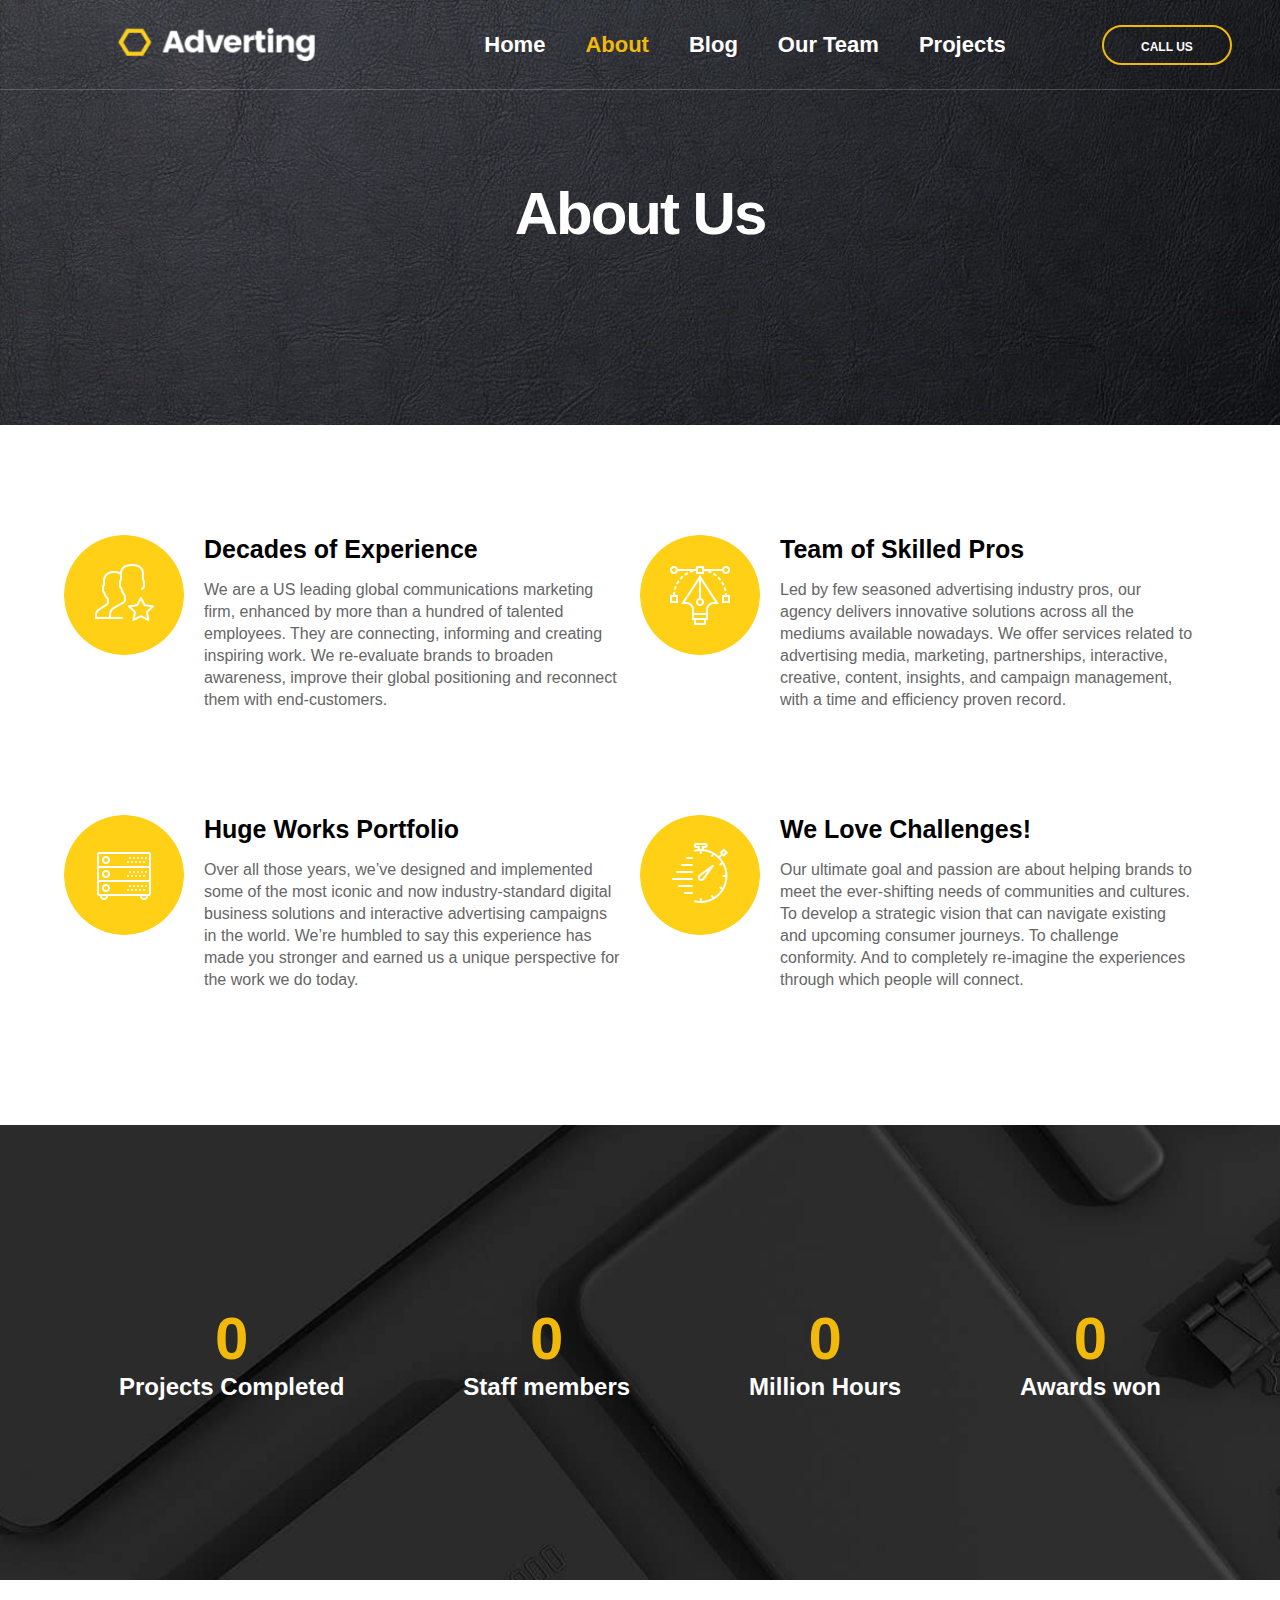
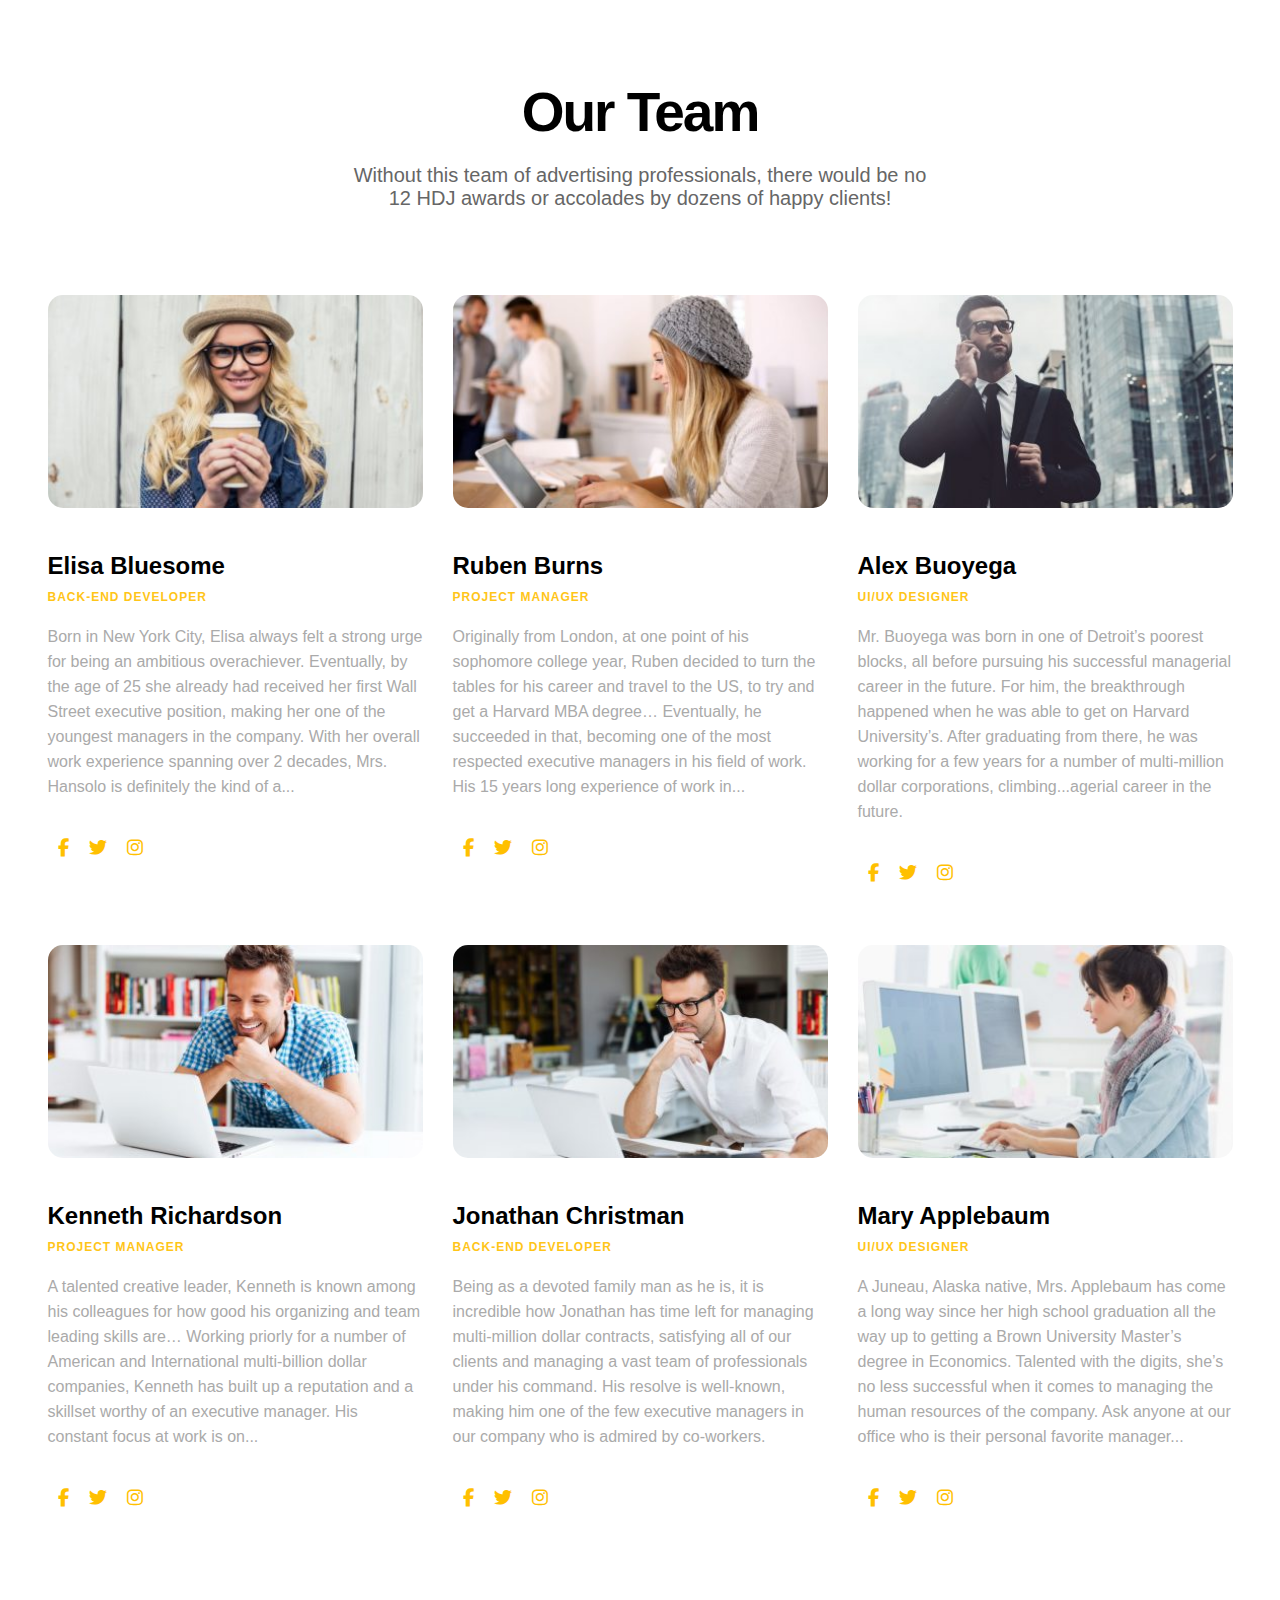
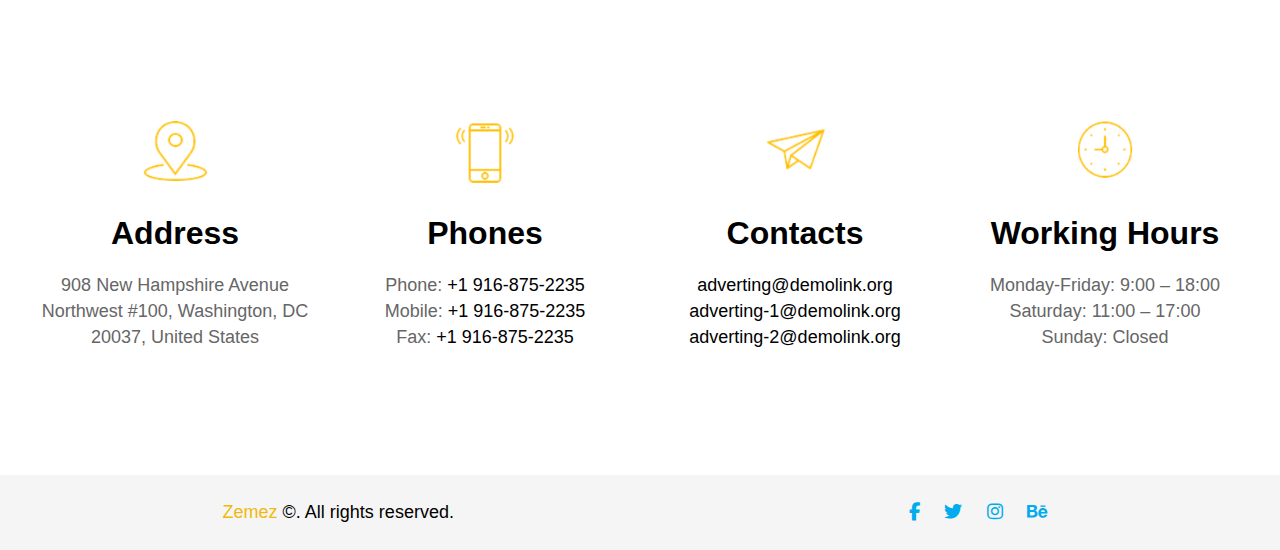
<file: about.html>
<!DOCTYPE html>
<html lang="en">
  <head>
    <meta charset="UTF-8" />
    <meta http-equiv="X-UA-Compatible" content="IE=edge" />
    <meta name="viewport" content="width=device-width, initial-scale=1.0" />
    <title>About us</title>
    <link rel="stylesheet" href="./assets/css/about.css" />
    <link rel="preconnect" href="https://fonts.googleapis.com" />
    <link rel="preconnect" href="https://fonts.gstatic.com" crossorigin />
    <link
      href="https://fonts.googleapis.com/css2?family=Kalam:wght@300;400&display=swap"
      rel="stylesheet"
    />
    <link
      rel="stylesheet"
      href="https://cdnjs.cloudflare.com/ajax/libs/font-awesome/6.3.0/css/all.min.css"
    />
  </head>
  <body>
    <div class="main">
      <div class="navbar">
        <div class="header">
          <div class="logo">
            <img
              src="./assets/image/Screenshot_2023-03-12_154320-removebg-preview.png"
              alt="logo"
            />
          </div>
          <ul>
            <li><a href="./index.html">Home</a></li>
            <li><a href="./about.html">About</a></li>
            <li><a href="./blog.html">Blog</a></li>
            <li><a href="./ourteam.html">Our Team</a></li>
            <li>
              <a href="#">Projects</a>
            </li>
          </ul>
          <div class="call-us"><a href="#">Call us</a></div>
        </div>
        <h2>About Us</h2>
      </div>
      <div class="navbar_mobile">
        <ul>
          <li><a href="./index.html">Home</a></li>
          <li><a href="./about.html">About</a></li>
          <li><a href="./blog.html">Blog</a></li>
          <li><a href="./ourteam.html">Our Team</a></li>
          <li>
            <a href="#">Projects</a>
          </li>
        </ul>
      </div>
      <div class="section">
        <div class="work">
          <div class="list_work">
            <div class="item_work">
              <img
                src="./assets/image/about_us/detail_work1.jpg"
                alt="detail_work1"
              />
              <div class="detail_work">
                <h3>Decades of Experience</h3>
                <p>
                  We are a US leading global communications marketing firm,
                  enhanced by more than a hundred of talented employees. They
                  are connecting, informing and creating inspiring work. We
                  re-evaluate brands to broaden awareness, improve their global
                  positioning and reconnect them with end-customers.
                </p>
              </div>
            </div>
            <div class="item_work">
              <img
                src="./assets/image/about_us/detail_work2.jpg"
                alt="detail_work2"
              />
              <div class="detail_work">
                <h3>Team of Skilled Pros</h3>
                <p>
                  Led by few seasoned advertising industry pros, our agency
                  delivers innovative solutions across all the mediums available
                  nowadays. We offer services related to advertising media,
                  marketing, partnerships, interactive, creative, content,
                  insights, and campaign management, with a time and efficiency
                  proven record.
                </p>
              </div>
            </div>
          </div>
          <div class="list_work">
            <div class="item_work">
              <img
                src="./assets/image/about_us/detail_work3.jpg"
                alt="detail_work3"
              />
              <div class="detail_work">
                <h3>Huge Works Portfolio</h3>
                <p>
                  Over all those years, we’ve designed and implemented some of
                  the most iconic and now industry-standard digital business
                  solutions and interactive advertising campaigns in the world.
                  We’re humbled to say this experience has made you stronger and
                  earned us a unique perspective for the work we do today.
                </p>
              </div>
            </div>
            <div class="item_work">
              <img
                src="./assets/image/about_us/detail_work4.jpg"
                alt="detail_work4"
              />
              <div class="detail_work">
                <h3>We Love Challenges!</h3>
                <p>
                  Our ultimate goal and passion are about helping brands to meet
                  the ever-shifting needs of communities and cultures. To
                  develop a strategic vision that can navigate existing and
                  upcoming consumer journeys. To challenge conformity. And to
                  completely re-imagine the experiences through which people
                  will connect.
                </p>
              </div>
            </div>
          </div>
        </div>
      </div>
      <div class="counters">
        <div class="counter">
          <h3><span data-count="250">0</span></h3>
          <p>Projects Completed</p>
        </div>
        <div class="counter">
          <h3><span data-count="302">0</span></h3>
          <p>Staff members</p>
        </div>
        <div class="counter">
          <h3><span data-count="15">0</span></h3>
          <p>Million Hours</p>
        </div>
        <div class="counter">
          <h3><span data-count="99">0</span></h3>
          <p>Awards won</p>
        </div>
      </div>
      <div class="meet">
        <h3>Our Team</h3>
        <p>
          Without this team of advertising professionals, there would be no 12
          HDJ awards or accolades by dozens of happy clients!
        </p>
        <div class="members">
          <div class="list_member">
            <div class="item_member">
              <img src="./assets/image/meeting_member1.jpg" alt="member1" />
              <h5>Elisa Bluesome</h5>
              <p>BACK-END DEVELOPER</p>
              <p>
                Born in New York City, Elisa always felt a strong urge for being
                an ambitious overachiever. Eventually, by the age of 25 she
                already had received her first Wall Street executive position,
                making her one of the youngest managers in the company. With her
                overall work experience spanning over 2 decades, Mrs. Hansolo is
                definitely the kind of a...
              </p>
              <div class="icon_contact">
                <a href="#"><i class="fa-brands fa-facebook-f"></i></a>
                <a href="#"><i class="fa-brands fa-twitter"></i></a>
                <a href="#"> <i class="fa-brands fa-instagram"></i></a>
              </div>
            </div>
            <div class="item_member">
              <img src="./assets/image/meeting_member2.jpg" alt="member2" />
              <h5>Ruben Burns</h5>
              <p>PROJECT MANAGER</p>
              <p>
                Originally from London, at one point of his sophomore college
                year, Ruben decided to turn the tables for his career and travel
                to the US, to try and get a Harvard MBA degree… Eventually, he
                succeeded in that, becoming one of the most respected executive
                managers in his field of work. His 15 years long experience of
                work in...
              </p>
              <div class="icon_contact">
                <a href="#"><i class="fa-brands fa-facebook-f"></i></a>
                <a href="#"><i class="fa-brands fa-twitter"></i></a>
                <a href="#"> <i class="fa-brands fa-instagram"></i></a>
              </div>
            </div>
            <div class="item_member">
              <img src="./assets/image/meeting_member3.jpg" alt="member3" />
              <h5>Alex Buoyega</h5>
              <p>UI/UX DESIGNER</p>
              <p>
                Mr. Buoyega was born in one of Detroit’s poorest blocks, all
                before pursuing his successful managerial career in the future.
                For him, the breakthrough happened when he was able to get on
                Harvard University’s. After graduating from there, he was
                working for a few years for a number of multi-million dollar
                corporations, climbing...agerial career in the future.
              </p>
              <div class="icon_contact">
                <a href="#"><i class="fa-brands fa-facebook-f"></i></a>
                <a href="#"><i class="fa-brands fa-twitter"></i></a>
                <a href="#"> <i class="fa-brands fa-instagram"></i></a>
              </div>
            </div>
          </div>
          <div class="list_member">
            <div class="item_member">
              <img src="./assets/image/meeting_member4.jpg" alt="member4" />
              <h5>Kenneth Richardson</h5>
              <p>PROJECT MANAGER</p>
              <p>
                A talented creative leader, Kenneth is known among his
                colleagues for how good his organizing and team leading skills
                are… Working priorly for a number of American and International
                multi-billion dollar companies, Kenneth has built up a
                reputation and a skillset worthy of an executive manager. His
                constant focus at work is on...
              </p>
              <div class="icon_contact">
                <a href="#"><i class="fa-brands fa-facebook-f"></i></a>
                <a href="#"><i class="fa-brands fa-twitter"></i></a>
                <a href="#"> <i class="fa-brands fa-instagram"></i></a>
              </div>
            </div>
            <div class="item_member">
              <img src="./assets/image/meeting_member5.jpg" alt="member5" />
              <h5>Jonathan Christman</h5>
              <p>BACK-END DEVELOPER</p>
              <p>
                Being as a devoted family man as he is, it is incredible how
                Jonathan has time left for managing multi-million dollar
                contracts, satisfying all of our clients and managing a vast
                team of professionals under his command. His resolve is
                well-known, making him one of the few executive managers in our
                company who is admired by co-workers.
              </p>
              <div class="icon_contact">
                <a href="#"><i class="fa-brands fa-facebook-f"></i></a>
                <a href="#"><i class="fa-brands fa-twitter"></i></a>
                <a href="#"> <i class="fa-brands fa-instagram"></i></a>
              </div>
            </div>
            <div class="item_member">
              <img src="./assets/image/meeting_member6.jpg" alt="member6" />
              <h5>Mary Applebaum</h5>
              <p>UI/UX DESIGNER</p>
              <p>
                A Juneau, Alaska native, Mrs. Applebaum has come a long way
                since her high school graduation all the way up to getting a
                Brown University Master’s degree in Economics. Talented with the
                digits, she’s no less successful when it comes to managing the
                human resources of the company. Ask anyone at our office who is
                their personal favorite manager...
              </p>
              <div class="icon_contact">
                <a href="#"><i class="fa-brands fa-facebook-f"></i></a>
                <a href="#"><i class="fa-brands fa-twitter"></i></a>
                <a href="#"> <i class="fa-brands fa-instagram"></i></a>
              </div>
            </div>
          </div>
        </div>
      </div>
      <!-- <div class="testimonials">
        <h3>Testimonials</h3>
        <p>
          Having helped to increase the sales for dozens of companies so far,
          many of our clients wrote nice reviews!
        </p>
        <div class="swiper mySwiper">
          <div class="swiper-wrapper author">
            <div class="swiper-slide item_author">
              <div class="image_author">
                <img
                  src="./assets/image/testimonials_author1.jpg"
                  alt="author1"
                />
              </div>
              <div class="content_author">
                <p>
                  <span
                    ><i
                      class="fa-sharp fa-solid fa-quote-left"
                      style="color: #92ff00"
                    ></i
                  ></span>
                  <span
                    >While we were used to working with a lot of ad agencies for
                    different parts of our campaigns, last year, after a
                    refreshingly successful ad campaign by these guys, we’ve
                    decided to handle all of our activities to them!</span
                  >
                </p>
                <p>- Geraldina Durrell</p>
              </div>
            </div>
            <div class="swiper-slide item_author">
              <div class="image_author">
                <img
                  src="./assets/image/testimonials_author2.jpg"
                  alt="author2"
                />
              </div>
              <div class="content_author">
                <p>
                  <span
                    ><i
                      class="fa-sharp fa-solid fa-quote-left"
                      style="color: #92ff00"
                    ></i
                  ></span>
                  <span
                    >While we were used to working with a lot of ad agencies for
                    different parts of our campaigns, last year, after a
                    refreshingly successful ad campaign by these guys, we’ve
                    decided to handle all of our activities to them!</span
                  >
                </p>
                <p>- Jourdan Saint-Yves</p>
              </div>
            </div>
            <div class="swiper-slide item_author">
              <div class="image_author">
                <img
                  src="./assets/image/testimonials_author3.jpg"
                  alt="author3"
                />
              </div>
              <div class="content_author">
                <p>
                  <span
                    ><i
                      class="fa-sharp fa-solid fa-quote-left"
                      style="color: #92ff00"
                    ></i
                  ></span>
                  <span
                    >While we were used to working with a lot of ad agencies for
                    different parts of our campaigns, last year, after a
                    refreshingly successful ad campaign by these guys, we’ve
                    decided to handle all of our activities to them!</span
                  >
                </p>
                <p>- Bryan Thompson</p>
              </div>
            </div>
          </div>
        </div>
      </div> -->
      <div class="details">
        <div class="item_detail">
          <img src="./assets/image/detail_address.png" alt="address" />
          <h5>Address</h5>
          <p>
            908 New Hampshire Avenue Northwest #100, Washington, DC 20037,
            United States
          </p>
        </div>
        <div class="item_detail">
          <img src="/assets/image/detail_phones.png" alt="phones" />
          <h5>Phones</h5>
          <p>
            <span>Phone:</span> <span><a href="">+1 916-875-2235</a></span>
          </p>
          <p>
            <span>Mobile:</span> <span><a href="">+1 916-875-2235</a></span>
          </p>
          <p>
            <span>Fax:</span> <span><a href="">+1 916-875-2235</a></span>
          </p>
        </div>
        <div class="item_detail">
          <img src="./assets/image/detail_contact.png" alt="contacts" />
          <h5>Contacts</h5>
          <p><a href="#">adverting@demolink.org</a></p>
          <p><a href="#">adverting-1@demolink.org</a></p>
          <p><a href="#">adverting-2@demolink.org</a></p>
        </div>
        <div class="item_detail">
          <img
            src="./assets/image/detail_working_hours.png"
            alt="workinghours"
          />
          <h5>Working Hours</h5>
          <p>Monday-Friday: 9:00 – 18:00</p>
          <p>Saturday: 11:00 – 17:00</p>
          <p>Sunday: Closed</p>
        </div>
      </div>
      <div class="footer">
        <div class="item_contact">
          <div class="template">
            <p><span><a href="">Zemez</a></span><span> ©. All rights reserved.</span></p>
          </div>
        </div>
        <div class="item_contact">
          <i class="fa-brands fa-facebook-f"></i>
          <i class="fa-brands fa-twitter"></i>
          <i class="fa-brands fa-instagram"></i>
          <i class="fa-brands fa-behance"></i>
        </div>
      </div>
    </div>
  </body>
  <script src="./about.js"></script>
</html>
</file>
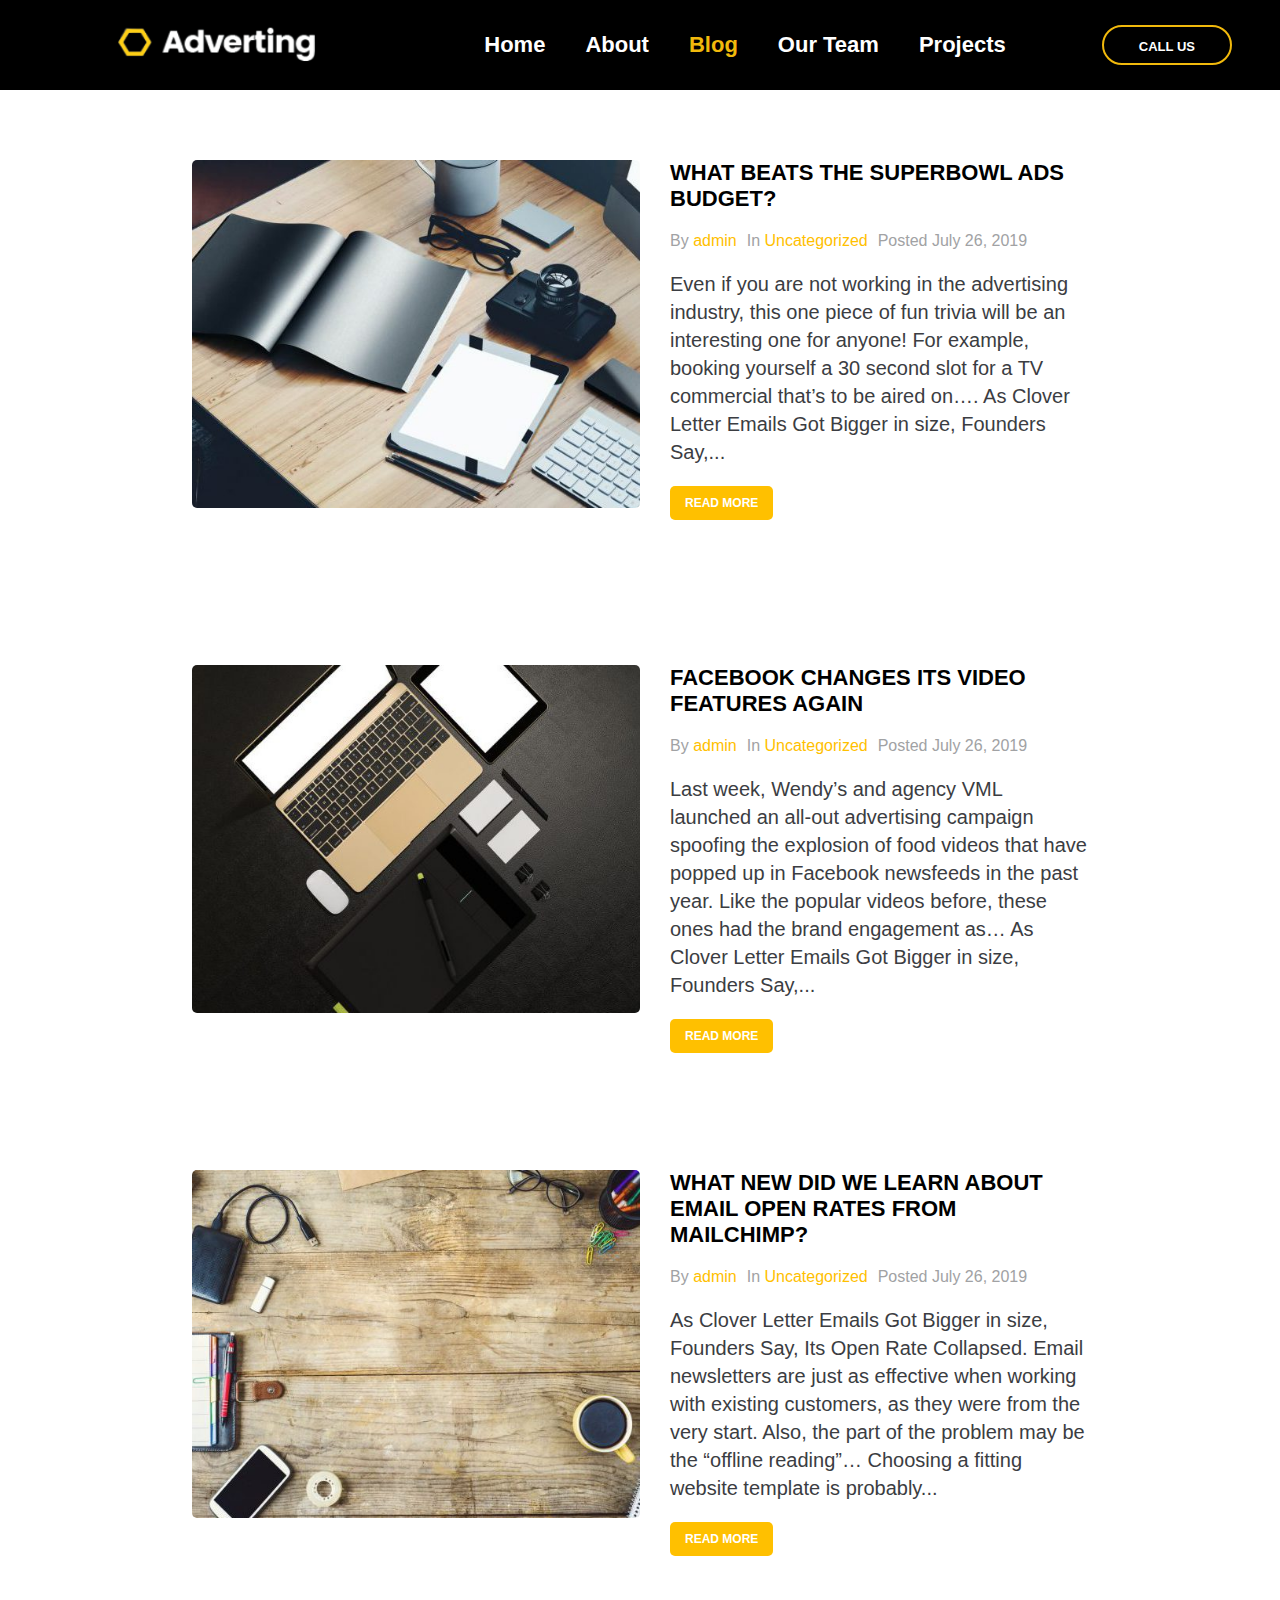
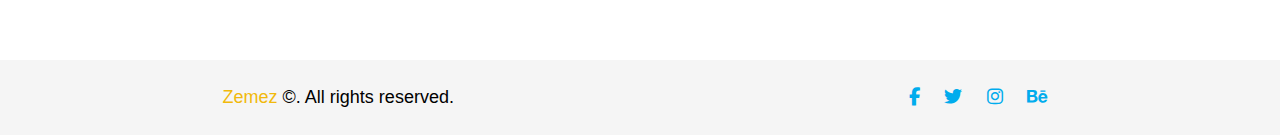
<file: blog.html>
<!DOCTYPE html>
<html lang="en">
  <head>
    <meta charset="UTF-8" />
    <meta http-equiv="X-UA-Compatible" content="IE=edge" />
    <meta name="viewport" content="width=device-width, initial-scale=1.0" />
    <title>Blog</title>
    <link rel="stylesheet" href="./assets/css/blog.css" />
    <link
      rel="stylesheet"
      href="https://cdnjs.cloudflare.com/ajax/libs/font-awesome/6.3.0/css/all.min.css"
    />
    <link
      href="https://fonts.googleapis.com/css2?family=Kalam:wght@300&display=swap"
      rel="stylesheet"
    />
  </head>
  <body>
    <div class="main">
      <div class="header">
        <div class="logo">
          <img
            src="./assets/image/Screenshot_2023-03-12_154320-removebg-preview.png"
            alt="logo"
          />
        </div>
        <ul>
          <li><a href="./index.html">Home</a></li>
          <li><a href="./about.html">About</a></li>
          <li><a href="./blog.html">Blog</a></li>
          <li><a href="./ourteam.html">Our Team</a></li>
          <li>
            <a href="#">Projects</a>
          </li>
        </ul>
        <div class="call-us"><a href="#">Call us</a></div>
      </div>
      <div class="navbar">
        <ul>
          <li><a href="./index.html">Home</a></li>
          <li><a href="./about.html">About</a></li>
          <li><a href="./blog.html">Blog</a></li>
          <li><a href="./ourteam.html">Our Team</a></li>
          <li>
            <a href="#">Projects</a>
          </li>
        </ul>
      </div>
      <div class="post">
        <div class="list_post">
          <div class="item_post">
            <img src="./assets/image/Blog/post1.jpg" alt="post1" />
            <div class="detail_post">
              <h3>WHAT BEATS THE SUPERBOWL ADS BUDGET?</h3>
              <p>
                <span>By <a href="#">admin</a></span
                ><span>In <a href="#">Uncategorized</a></span
                ><span>Posted July 26, 2019</span>
              </p>
              <p>
                Even if you are not working in the advertising industry, this
                one piece of fun trivia will be an interesting one for anyone!
                For example, booking yourself a 30 second slot for a TV
                commercial that’s to be aired on…. As Clover Letter Emails Got
                Bigger in size, Founders Say,...
              </p>
              <button><a href="#">Read more</a></button>
            </div>
          </div>
          <div class="item_post">
            <img src="./assets/image/Blog/post2.jpg" alt="post2" />
            <div class="detail_post">
              <h3>FACEBOOK CHANGES ITS VIDEO FEATURES AGAIN</h3>
              <p>
                <span>By <a href="#">admin</a></span
                ><span>In <a href="#">Uncategorized</a></span
                ><span>Posted July 26, 2019</span>
              </p>
              <p>
                Last week, Wendy’s and agency VML launched an all-out
                advertising campaign spoofing the explosion of food videos that
                have popped up in Facebook newsfeeds in the past year. Like the
                popular videos before, these ones had the brand engagement as…
                As Clover Letter Emails Got Bigger in size, Founders Say,...
              </p>
              <button><a href="#">Read more</a></button>
            </div>
          </div>
          <div class="item_post">
            <img src="./assets/image/Blog/post3.jpg" alt="post3" />
            <div class="detail_post">
              <h3>
                WHAT NEW DID WE LEARN ABOUT EMAIL OPEN RATES FROM MAILCHIMP?
              </h3>
              <p>
                <span>By <a href="#">admin</a></span
                ><span>In <a href="#">Uncategorized</a></span
                ><span>Posted July 26, 2019</span>
              </p>
              <p>
                As Clover Letter Emails Got Bigger in size, Founders Say, Its
                Open Rate Collapsed. Email newsletters are just as effective
                when working with existing customers, as they were from the very
                start. Also, the part of the problem may be the “offline
                reading”… Choosing a fitting website template is probably...
              </p>
              <button><a href="#">Read more</a></button>
            </div>
          </div>
        </div>
      </div>
      <div class="footer">
        <div class="item_contact">
          <div class="template">
            <p><span><a href="">Zemez</a></span><span> ©. All rights reserved.</span></p>
          </div>
        </div>
        <div class="item_contact">
          <i class="fa-brands fa-facebook-f"></i>
          <i class="fa-brands fa-twitter"></i>
          <i class="fa-brands fa-instagram"></i>
          <i class="fa-brands fa-behance"></i>
        </div>
      </div>
    </div>
  </body>
</html>
</file>
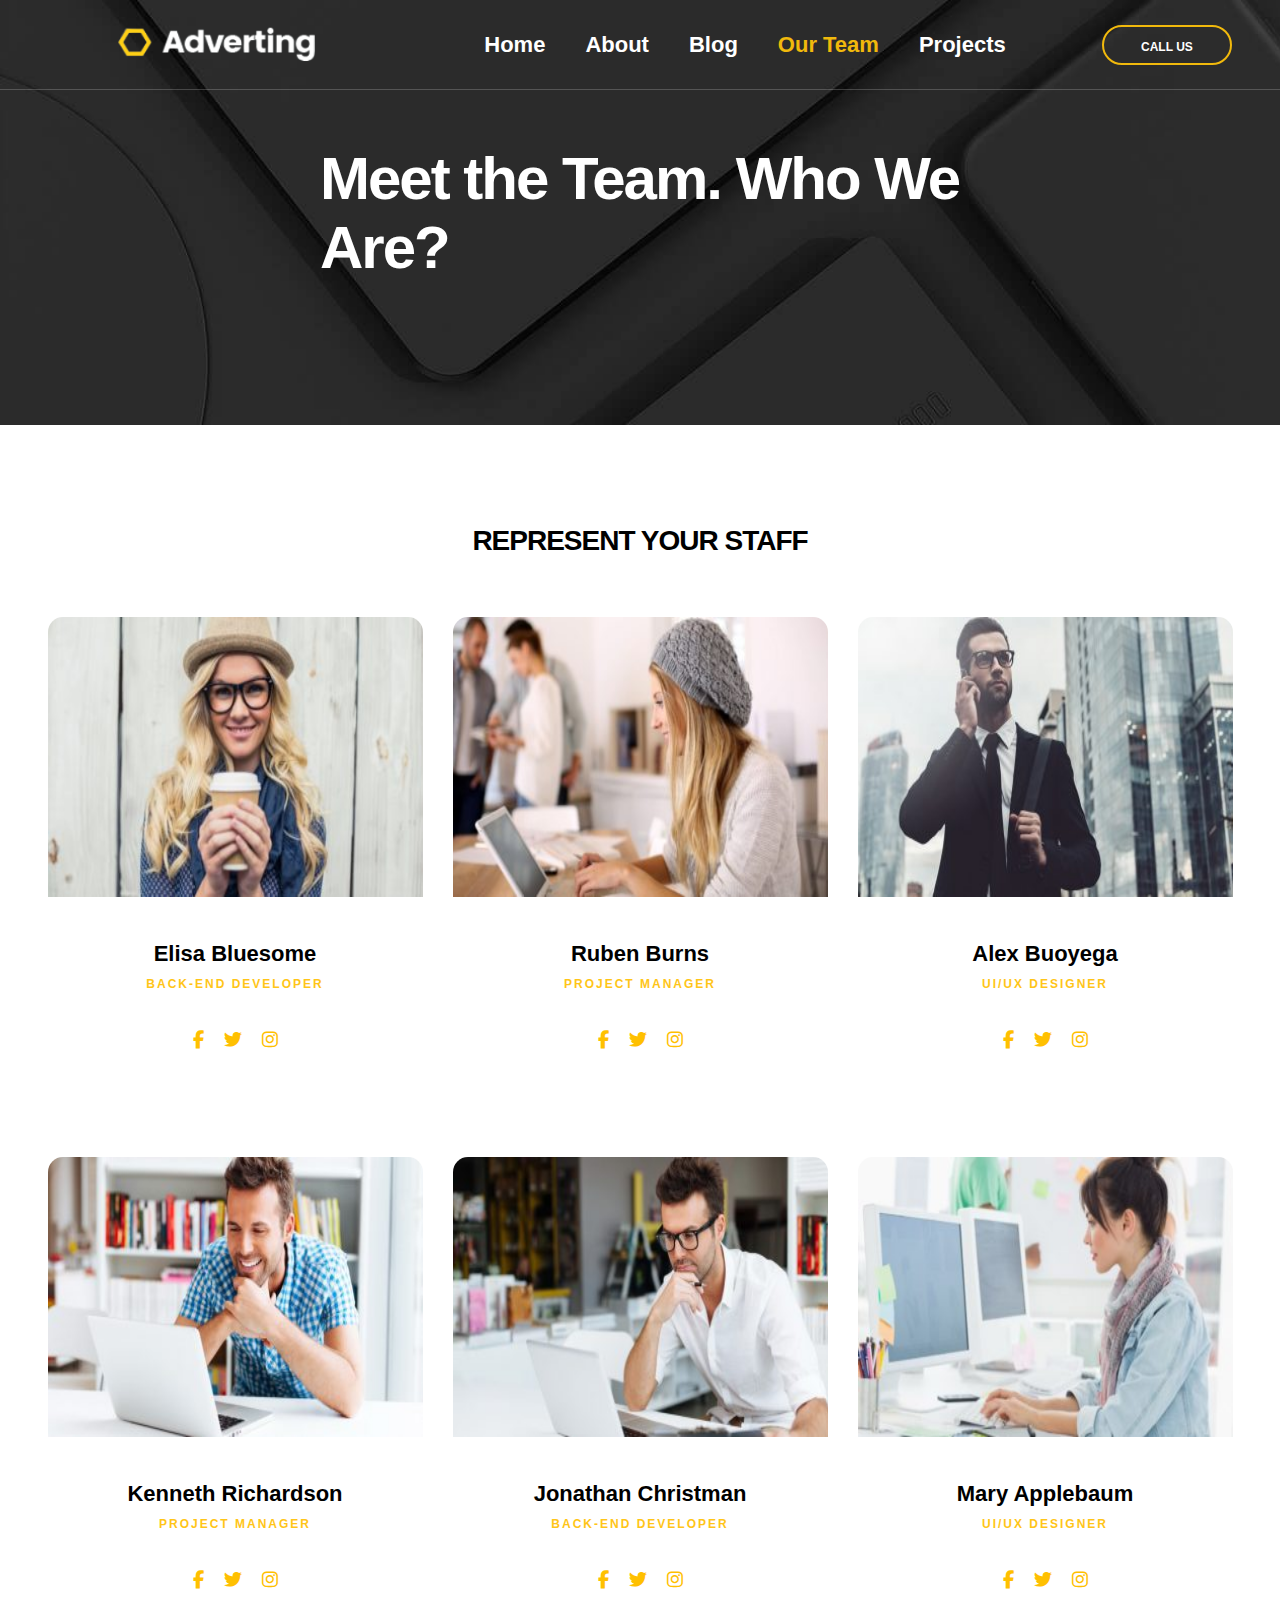
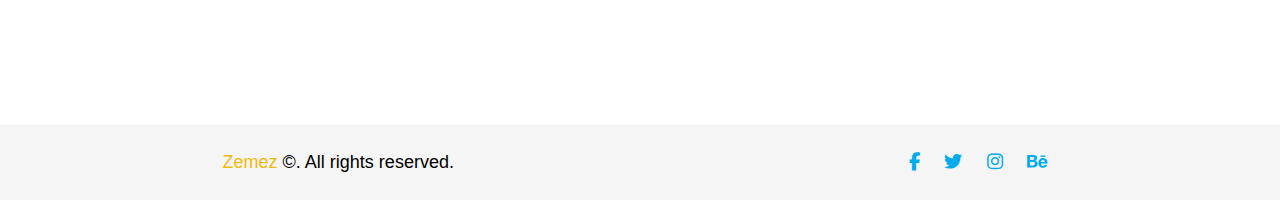
<file: ourteam.html>
<!DOCTYPE html>
<html lang="en">
  <head>
    <meta charset="UTF-8" />
    <meta http-equiv="X-UA-Compatible" content="IE=edge" />
    <meta name="viewport" content="width=device-width, initial-scale=1.0" />
    <title>Our Team</title>
    <link rel="stylesheet" href="./assets/css/ourteam.css" />
    <link
    rel="stylesheet"
    href="https://cdnjs.cloudflare.com/ajax/libs/font-awesome/6.3.0/css/all.min.css"
  />
  </head>
  <body>
    <div class="main">
      <div class="navbar">
        <div class="header">
          <div class="logo">
            <img
              src="./assets/image/Screenshot_2023-03-12_154320-removebg-preview.png"
              alt="logo"
            />
          </div>
          <ul>
            <li><a href="./index.html">Home</a></li>
            <li><a href="./about.html">About</a></li>
            <li><a href="./blog.html">Blog</a></li>
            <li><a href="./ourteam.html">Our Team</a></li>
            <li>
              <a href="#">Projects</a>
            </li>
          </ul>
          <div class="call-us"><a href="#">Call us</a></div>
        </div>
        <h2>Meet the Team. Who We Are?</h2>
      </div>
      <div class="navbar_mobile">
        <ul>
          <li><a href="./index.html">Home</a></li>
          <li><a href="./about.html">About</a></li>
          <li><a href="./blog.html">Blog</a></li>
          <li><a href="./ourteam.html">Our Team</a></li>
          <li>
            <a href="#">Projects</a>
          </li>
        </ul>
      </div>
      <div class="meet">
        <h3>REPRESENT YOUR STAFF</h3>
        <div class="members">
          <div class="list_member">
            <div class="item_member">
              <img src="./assets/image/meeting_member1.jpg" alt="member1" />
              <h5>Elisa Bluesome</h5>
              <p>BACK-END DEVELOPER</p>
              <div class="icon_contact">
                <a href="#"><i class="fa-brands fa-facebook-f"></i></a>
                <a href="#"><i class="fa-brands fa-twitter"></i></a>
                <a href="#"> <i class="fa-brands fa-instagram"></i></a>
              </div>
            </div>
            <div class="item_member">
              <img src="./assets/image/meeting_member2.jpg" alt="member2" />
              <h5>Ruben Burns</h5>
              <p>PROJECT MANAGER</p>
              <div class="icon_contact">
                <a href="#"><i class="fa-brands fa-facebook-f"></i></a>
                <a href="#"><i class="fa-brands fa-twitter"></i></a>
                <a href="#"> <i class="fa-brands fa-instagram"></i></a>
              </div>
            </div>
            <div class="item_member">
              <img src="./assets/image/meeting_member3.jpg" alt="member3" />
              <h5>Alex Buoyega</h5>
              <p>UI/UX DESIGNER</p>
              <div class="icon_contact">
                <a href="#"><i class="fa-brands fa-facebook-f"></i></a>
                <a href="#"><i class="fa-brands fa-twitter"></i></a>
                <a href="#"> <i class="fa-brands fa-instagram"></i></a>
              </div>
            </div>
          </div>
          <div class="list_member">
            <div class="item_member">
              <img src="./assets/image/meeting_member4.jpg" alt="member4" />
              <h5>Kenneth Richardson</h5>
              <p>PROJECT MANAGER</p>
              <div class="icon_contact">
                <a href="#"><i class="fa-brands fa-facebook-f"></i></a>
                <a href="#"><i class="fa-brands fa-twitter"></i></a>
                <a href="#"> <i class="fa-brands fa-instagram"></i></a>
              </div>
            </div>
            <div class="item_member">
              <img src="./assets/image/meeting_member5.jpg" alt="member5" />
              <h5>Jonathan Christman</h5>
              <p>BACK-END DEVELOPER</p>
              <div class="icon_contact">
                <a href="#"><i class="fa-brands fa-facebook-f"></i></a>
                <a href="#"><i class="fa-brands fa-twitter"></i></a>
                <a href="#"> <i class="fa-brands fa-instagram"></i></a>
              </div>
            </div>
            <div class="item_member">
              <img src="./assets/image/meeting_member6.jpg" alt="member6" />
              <h5>Mary Applebaum</h5>
              <p>UI/UX DESIGNER</p>
              <div class="icon_contact">
                <a href="#"><i class="fa-brands fa-facebook-f"></i></a>
                <a href="#"><i class="fa-brands fa-twitter"></i></a>
                <a href="#"> <i class="fa-brands fa-instagram"></i></a>
              </div>
            </div>
          </div>
        </div>
      </div>
      <div class="footer">
        <div class="item_contact">
          <div class="template">
            <p><span><a href="">Zemez</a></span><span> ©. All rights reserved.</span></p>
          </div>
        </div>
        <div class="item_contact">
          <i class="fa-brands fa-facebook-f"></i>
          <i class="fa-brands fa-twitter"></i>
          <i class="fa-brands fa-instagram"></i>
          <i class="fa-brands fa-behance"></i>
        </div>
      </div>
    </div>
  </body>
</html>
</file>
<file: assets/css/about.css>
* {
  margin: 0;
  padding: 0;
  box-sizing: border-box;
}
.main {
  width: 100%;
  height: auto;
  font-family: "Poppins", sans-serif;
}
/* Navbar header */
.main .navbar {
  width: 100%;
  height: 425px;
  position: relative;
  background-image: url("/assets/image/about_us/bg_navbar.jpg");
  background-size: cover;
  background-repeat: no-repeat;
  background-position: center left;
  font-family: "Poppins", sans-serif;
}
.main .navbar .header {
  width: 100%;
  height: 90px;
  display: flex;
  justify-content: space-around;
  align-items: center;
  border-bottom: solid 1px rgb(255, 255, 255, 0.2);
}
.main .navbar .header .logo img {
  width: 340px;
  height: 90px;
  overflow: hidden;
}
.main .navbar .header .logo img:hover {
  cursor: pointer;
}
.main .navbar .header ul {
  display: flex;
  justify-content: space-around;
  align-items: center;
}
.main .navbar .header ul li:not(:last-child) {
  margin-right: 40px;
}
.main .navbar .header ul li {
  list-style-type: none;
  color: #fff;
}
.main .navbar .header ul li:nth-child(2) a {
  color: #f1b90c;
}
.main .navbar .header ul li:hover a {
  color: #f1b90c;
}
.main .navbar .header ul li a {
  text-decoration: none;
  font-size: 22px;
  color: #fff;
  font-weight: bold;
  font-family: "Poppins", sans-serif;
}
.main .navbar .header .call-us {
  width: 130px;
  height: 40px;
  border-radius: 20px;
  border: solid 2px #f1b90c;
  text-align: center;
  line-height: 40px;
  font-size: 12px;
  text-transform: uppercase;
  cursor: pointer;
}

.main .navbar .header .call-us a {
  width: 100%;
  text-decoration: none;
  color: #fff;
  font-weight: bold;
  font-family: "Poppins", sans-serif;
}
.main .navbar .header .call-us:hover {
  background-color: #fff;
}
.main .navbar .header .call-us:hover a {
  color: black;
}
.main .navbar h2 {
  font-size: 60px;
  color: #fff;
  letter-spacing: -2px;
  position: absolute;
  top: 50%;
  left: 50%;
  transform: translate(-50%, -50%);
}



.main .navbar_mobile {
  width: 100%;
  height: 90px;
  border-bottom: 0.5px solid #ccc;
  position: fixed;
  top: 0;
  left: 0;
  background-color: #fff;
  z-index: 1000;
  display: none;
}
.main .navbar_mobile ul {
  width: 100%;
  height: 70px;
  display: flex;
  justify-content: space-evenly;
  align-items: center;
}
.main .navbar_mobile ul li {
  list-style-type: none;
}

.main .navbar_mobile ul li a {
  text-decoration: none;
  font-size: 22px;
  color: #f1b90c;
  font-weight: bold;
  font-family: "Poppins", sans-serif;
}
.main .navbar_mobile ul li:not(:nth-child(2)) a {
  opacity: 0;
}
.main .navbar_mobile ul li:not(:nth-child(2)):hover a {
  opacity: 1;
}


/* Section */
.main .section {
  width: 100%;
  height: 700px;
  display: flex;
  justify-content: center;
  align-items: center;
}

.main .section .list_work {
  width: 100%;
  height: 200px;
  display: flex;
  flex-wrap: wrap;
  justify-content: center;
  align-items: center;
  margin: 80px auto;
}
.main .section .list_work .item_work {
  width: 45%;
  height: 200px;
  display: flex;
}
.main .section .list_work .item_work img {
  width: 120px;
  height: 120px;
}
.main .section .list_work .item_work .detail_work {
  padding: 0px 20px;
}
.main .section .item_work .detail_work h3 {
  font-size: 25px;
  font-weight: 700;
  padding-bottom: 15px;
}
.main .section .item_work .detail_work p {
  color: #666;
  line-height: 22px;
}



/* counter  */
.main .counters {
  width: 100%;
  height: 455px;
  display: flex;
  justify-content: space-evenly;
  align-items: center;
  text-align: center;
  background-image: url("/assets/image/about_us/bg_counter.jpg");
  background-size: cover;
  background-repeat: no-repeat;
  background-position: center center;
  margin-bottom: 100px;
}
.main .counters .counter h3{
  font-size: 60px;
  color: #f1b90c;
}
.main .counters .counter p {
  color: #fff;
  font-size: 24px;
  font-weight: 700;
}


/* Meet */
.main .meet {
  width: 100%;
  height: 1510px;
  font-family: "Poppins", sans-serif;
  text-align: center;
}
.main .meet h3 {
  font-size: 55px;
  letter-spacing: -2px;
  font-weight: 700;
}
.main .meet > p {
  width: 640px;
  height: auto;
  margin: 0 auto;
  font-size: 20px;
  color: #666;
  padding: 20px;
}
.main .meet .members .list_member {
  width: 100%;
  height: 650px;
  display: flex;
  justify-content: center;
  align-items: center;
  padding: 30px auto;
}
.main .meet .members .list_member .item_member {
  width: 375px;
  height: 520px;
  border-radius: 15px;
  background-color: #fff;
  margin: 0px 15px;
  text-align: start;
}
.main .meet .members .list_member .item_member img {
  width: 100%;
  border-radius: 15px;
}
.main .meet .members .list_member .item_member h5 {
  font-size: 24px;
  font-weight: 800;
  padding-top: 40px;
}
.main .meet .members .list_member .item_member p:first-of-type {
  font-size: 12px;
  color: #ffc518;
  letter-spacing: 1px;
  font-weight: 800;
  margin: 10px auto 20px;
}
.main .meet .members .list_member .item_member p:last-of-type {
  color: #aaa;
  margin: 0 auto;
  line-height: 25px;
}
.main .meet .members .list_member .item_member .icon_contact {
  display: flex;
  justify-content: start;
  align-items: start;
}
.main .meet .members .item_member .icon_contact .fa-brands {
  margin: 40px 10px;
  font-size: 18px;
  color: #ffc000;
}
.main .meet .item_member .icon_contact .fa-brands:hover {
  color: black;
}




/* testimonials */
.main .testimonials {
  width: 100%;
  height: 800px;
  position: relative;
  background-image: url("/assets/image/testimonials_bg.jpg");
  background-repeat: no-repeat;
  background-size: cover;
  color: #fff;
  font-family: "Poppins", Poppins, san-serif;
  text-align: center;
}
.main .testimonials  h3{
  font-size: 65px;
  padding-top: 70px;
}
.main .testimonials > p {
  width: 540px;
  font-size: 22px;
  margin: 30px auto 70px;
  line-height: 33px;
}
.main .testimonials .swiper {
  position: relative;
}
.main .testimonials .author {
  display: flex;
  width: 800px;
  height: 310px;
  position: absolute;
  top: 0;
  left: 0;
  text-align: center;
}
.main .testimonials .author .item_author {
  width: 800px;
  height: 310px;
  border-radius: 15px;
  position: relative;
  background-color: #fff;
  display: inline-block;
}
.main .testimonials .item_author .image_author {
  width: 115px;
  height: 115px;
  position: absolute;
  top: -15%;
  left: 50%;
  transform: translateX(-50%);
}
.main .testimonials  .item_author .image_author img {
  width: 100%;
  height: 100%;
  border-radius: 50%;
}
.main .testimonials  .item_author .content_author {
  width: 700px;
  padding: 0px;
  position: absolute;
  top: 50%;
  left: 50%;
  transform: translate(-50%, -50%);
}
.main .testimonials  .item_author .content_author i {
  font-size: 35px;
  padding-right: 15px;
}
.main .testimonials  .item_author .content_author p:first-child {
  text-align: center;
  font-size: 20px;
  line-height: 30px;
  color: #7e7e7e;
  padding: 35px;
}
.main .testimonials  .item_author .content_author p:last-child {
  color: #000;
  font-size: 28px;
  font-weight: 600;
  
}


/* details  */
.main .details {
  width: 100%;
  height: 485px;
  display: flex;
  justify-content: space-evenly;
  align-items: center;
}
.main .details .item_detail {
  width: 270px;
  height: auto;
  text-align: center;
}
.main .details .item_detail img {
  width: 80px;
  height: 75px;
}
.main .details .item_detail h5 {
  font-size: 32px;
  margin: 20px auto;
}
.main .details .item_detail p {
  font-size: 18px;
  color: #666;
  line-height: 26px;
}
.main .details .item_detail a {
  text-decoration: none;
  color: black;
  animation: all 0.5s ease-in-out;
}
.main .details .item_detail a:hover {
  color: #f1b90c;
 
}

 


/* Footer */
.footer {
  width: 100%;
  height: 75px;
  background-color: #f5f5f5;
  display: flex;
  justify-content: space-evenly;
  align-items: center;
}
.footer .item_contact {
  margin: 20px auto;
}
.footer .item_contact .template {
  font-size: 18px;
}
.footer .item_contact .template a {
  text-decoration: none;
  color: #f1b90c;
}
.footer .item_contact i {
  font-size: 18px;
  color: #00aced;
  margin: auto 10px;
}
.footer .item_contact i:hover {
  color: #ffc000;
}

/* Moblie and Tablet width < 1024px */
@media screen and (max-width: 1023px) { 
  /* header */
  .main .navbar .header .logo img{
    display: none;
  }
  .main  .navbar .header .call-us {
    display: none;
  }
  .main .navbar .header ul{
    width: 80%;
    margin: 0 auto;
  }

  /* Section */
  .main .section {
   width: 100%;
   height: 1000px;
  }
  .main .section .work {
    width: 100%;
    height: 100%;
  }
  .main .section .list_work {
    flex-direction: row;
    height: auto;
  }
  .main .section .list_work .item_work  {
    flex-direction: column;
    margin: 60px auto;
    text-align: center;
  }
  .main .section .list_work .item_work img {
    margin: 30px auto ;
  }

  
  /* meet */
  .main .meet {
    height: auto;
  }
  .main .meet .members .list_member {
    width: 95%;
    height: 100%;
    margin: 0 auto;
  }
  .main .meet .members .list_member .item_member {
    height: auto;
  }


  /* details */
  .main .details .item_detail {
    width: 20%;
    height: auto;
  }
  .main .details .item_detail p {
    font-size: 14px;
  }
} 
      /* Mobile Width < 740px */
 @media screen and (max-width: 739px) { 
  /* navbar mobile */
   .main .navbar_mobile {
    display: block;
  }

  /* header */
   .main  .navbar .header ul li a {
    display: none;
  }
  /* section  */
  .main .section {
    width: 100%;
    height: auto;
   }
   .main .section .work {
     width: 100%;
     height: 100%;
   }
  .main .section .list_work .item_work {
    width: 100%;
    height: auto;
    margin: 40px auto;
  }

  /* counters */
  .main .counters {
    flex-direction: column;
    height: auto;
  }
  .main .counters .counter {
    margin: 25px auto;
  }

  /* meet */
  .main .meet {
    width: 100%;
    height: auto;
  }
  .main .meet .members .list_member {
    width: 100%;
    height: auto;
    flex-direction: column;
  }
  .main .meet .members .list_member .item_member {
    width: 95%;
    margin: 20px auto;
  }

  /* details */
  .main .details {
    height: auto;
    flex-direction: column;
  }
  .main .details .item_detail {
    width: 100%;
    margin: 30px auto;
  }
  .main .details .item_detail h5 {
    font-size: 30px;
  }
  .main .details .item_detail p {
    font-size: 15px;
  }
  /* footer */
  .footer {
    height: auto;
    flex-direction: column;
  }
  .footer .item_contact {
    margin: 10px auto;
  }
  .footer .item_contact .template {
    font-size: 16px;
  }
  .footer .item_contact i {
    font-size: 16px;
  }
 }

/* Tablet width >= 740px and width < 1024px*/
 @media screen and (min-width: 740px) and (max-width: 1023px) { 
  /* header */
  /* enviroment_company */ 
  /* .main .enviroment_company .item_enviroment {
   
  } */
   .service_offer {
    width: 100%;
    height: auto;
  }
  .service_offer .service .list_service .item_service {
    width: 95%;
  }
 } 
 /* PC  width >= 1024px*/
 @media screen and (min-width: 1024px) {
  /* header */
 }
</file>
<file: assets/css/blog.css>
* {
  margin: 0;
  padding: 0;
  box-sizing: border-box;
}
.main {
  width: 100%;
  height: auto;
  font-family: "Poppins", sans-serif;
}
/* Navbar header */
.main .header {
  width: 100%;
  height: 90px;
  display: flex;
  justify-content: space-around;
  align-items: center;
  background-color: black;
  font-family: "Poppins", sans-serif;
}
.main .header .logo img {
  width: 340px;
  height: 90px;
  overflow: hidden;
}
.main .header .logo img:hover {
  cursor: pointer;
}
.main .header ul {
  display: flex;
  justify-content: space-around;
  align-items: center;
}
.main .header ul li:not(:last-child) {
  margin-right: 40px;
}
.main .header ul li {
  list-style-type: none;
  color: #fff;
}
.main .header ul li:nth-child(3) a {
  color: #f1b90c;
}
.main .header ul li:hover a {
  color: #f1b90c;
}
.main .header ul li a {
  text-decoration: none;
  font-size: 22px;
  color: #fff;
  font-weight: bold;
  font-family: "Poppins", sans-serif;
}
.main .header .call-us {
  width: 130px;
  height: 40px;
  border-radius: 20px;
  border: solid 2px #f1b90c;
  text-align: center;
  line-height: 40px;
  font-size: 13px;
  background-color: black;
  text-transform: uppercase;
  cursor: pointer;
}
.main .header .call-us:hover {
  background-color: #fff;
}
.main .header .call-us:hover a {
  color: black;
}
.main .header .call-us a {
  width: 100%;
  text-decoration: none;
  color: #fff;
  font-weight: bold;
  font-family: "Poppins", sans-serif;
}

/* navbar */
.main .navbar {
  width: 100%;
  height: 90px;
  border-bottom: 0.5px solid #ccc;
  position: fixed;
  top: 0;
  left: 0;
  background-color: #fff;
  z-index: 1000;
  display: none;
}
.main .navbar ul {
  width: 100%;
  height: 70px;
  display: flex;
  justify-content: space-evenly;
  align-items: center;
}
.main .navbar ul li {
  list-style-type: none;
}

.main .navbar ul li a {
  text-decoration: none;
  font-size: 22px;
  color: #f1b90c;
  font-weight: bold;
  font-family: "Poppins", sans-serif;
}
.main .navbar ul li:not(:nth-child(3)) a {
  opacity: 0;
}
.main .navbar ul li:not(:nth-child(3)):hover a {
  opacity: 1;
}




/* Post */
.main .post {
  width: 100%;
  height: 1500px;
  background-color: #fff;
}
.main .post .list_post {
  width: 100%;
  height: 1300px;
  background-color: #fff;
}
.main .post .list_post .item_post {
  width: 70%;
  height: 435px;
  display: flex;
  justify-content: space-between;
  margin: 70px auto;
}
.main .post .list_post .item_post img {
  width: 50%;
  height: 80%;
  border-radius: 5px;
}
.main .post .list_post .item_post .detail_post {
  padding-left: 30px;
}
.main .post .list_post .item_post h3 {
  font-size: 22px;
  font-weight: 700;
}
.main .post .list_post .item_post p {
  margin: 20px auto;
}
.main .post .list_post .item_post p span {
  padding-right: 10px;
  color: #a1a2a4;
}
.main .post .list_post .item_post p a {
  color: #ffc000;
  text-decoration: none;
}
.main .post .list_post .item_post p:last-of-type {
  font-size: 20px;
  color: #3b3d42;
  line-height: 28px;
}
.main .post .list_post .item_post button {
  font-size: 12px;
  text-transform: uppercase;
  padding: 10px 15px;
  font-weight: 600;
  background-color: #ffc000;
  border: none;
  border-radius: 5px;
}
.main .post .list_post .item_post button a {
  text-decoration: none;
  color: #fff;
}
.main .post .list_post .item_post button:hover {
  background-color: rgb(255, 230, 38);
}



/* Footer */
.footer {
  width: 100%;
  height: 75px;
  background-color: #f5f5f5;
  display: flex;
  justify-content: space-evenly;
  align-items: center;
}
.footer .item_contact {
  margin: 20px auto;
}
.footer .item_contact .template {
  font-size: 18px;
}
.footer .item_contact .template a {
  text-decoration: none;
  color: #f1b90c;
}
.footer .item_contact i {
  font-size: 18px;
  color: #00aced;
  margin: auto 10px;
}
.footer .item_contact i:hover {
  color: #ffc000;
}

/* Moblie and Tablet width < 1024px */
@media screen and (max-width: 1023px) { 
  /* navbar */
  .main .header .logo img{
    display: none;
  }
  .main .header .call-us {
    display: none;
  }
  .main .header ul{
    width: 80%;
    margin: 0 auto;
  }

  /* post */
  .main .post {
    height: auto;
  }
  .main .post .list_post {
    height: auto;
  }
  .main .post .list_post .item_post {
    width: 80%;
    height: 90%;
  }
  .main .post .list_post .item_post h3 {
    font-size: 18px;
  }
  .main .post .list_post .item_post p {
    font-size: 14px;
  }
  .main .post .list_post .item_post p:last-of-type {
    font-size: 18px;
  }
  /* footer */
  .footer {
    height: auto;
    flex-direction: column;
  }
  .footer .item_contact {
    margin: 10px auto;
  }
  .footer .item_contact .template {
    font-size: 16px;
  }
  .footer .item_contact i {
    font-size: 16px;
  }
} 
      /* Mobile Width < 740px */
 @media screen and (max-width: 739px) { 
  /* navbar */
   .main .navbar {
    display: block;
  }

  /* header */
   .main .header ul li a {
    display: none;
  }
  /* post */
  .main .post .list_post .item_post {
    flex-direction: column;
    width: 95%;
    height: auto;
  }
  .main .post .list_post .item_post img {
    width: 100%;
    height: 50%;
    margin-bottom: 30px;
  }
  .main .post .list_post .item_post .detail_post {
    padding: 0px;
  }
 }

/* Tablet width >= 740px and width < 1024px*/
 @media screen and (min-width: 740px) and (max-width: 1023px) { 
  /* header */
 
 } 
 /* PC  width >= 1024px*/
 @media screen and (min-width: 1024px) {
  /* header */
 }
</file>
<file: assets/css/ourteam.css>
* {
  margin: 0;
  padding: 0;
  box-sizing: border-box;
}
.main {
  width: 100%;
  height: auto;
  font-family: "Poppins", sans-serif;
}
/* Navbar header */
.main .navbar {
  width: 100%;
  height: 425px;
  position: relative;
  background-image: url("/assets/image/ourteam/bg_header.jpg");
  background-size: cover;
  background-repeat: no-repeat;
  background-position: center left;
}
.main .navbar .header {
  width: 100%;
  height: 90px;
  display: flex;
  justify-content: space-around;
  align-items: center;
  border-bottom: solid 1px rgb(255, 255, 255, 0.2);
}
.main .navbar .header .logo img {
  width: 340px;
  height: 90px;
  overflow: hidden;
}
.main .navbar .header .logo img:hover {
  cursor: pointer;
}
.main .navbar .header ul {
  display: flex;
  justify-content: space-around;
  align-items: center;
}
.main .navbar .header ul li:not(:last-child) {
  margin-right: 40px;
}
.main .navbar .header ul li {
  list-style-type: none;
  color: #fff;
}
.main .navbar .header ul li:nth-child(4) a {
  color: #f1b90c;
}
.main .navbar .header ul li:hover a {
  color: #f1b90c;
}
.main .navbar .header ul li a {
  text-decoration: none;
  font-size: 22px;
  color: #fff;
  font-weight: bold;
  font-family: "Poppins", sans-serif;
}
.main .navbar .header .call-us {
  width: 130px;
  height: 40px;
  border-radius: 20px;
  border: solid 2px #f1b90c;
  text-align: center;
  line-height: 40px;
  font-size: 12px;
  text-transform: uppercase;
  cursor: pointer;
}

.main .navbar .header .call-us a {
  width: 100%;
  text-decoration: none;
  color: #fff;
  font-weight: bold;
  font-family: "Poppins", sans-serif;
}
.main .navbar .header .call-us:hover {
  background-color: #fff;
}
.main .navbar .header .call-us:hover a {
  color: black;
}
.main .navbar h2 {
  font-size: 60px;
  color: #fff;
  letter-spacing: -2px;
  position: absolute;
  top: 50%;
  left: 50%;
  transform: translate(-50%, -50%);
}

/* navbar */
.main .navbar_mobile {
  width: 100%;
  height: 90px;
  border-bottom: 0.5px solid #ccc;
  position: fixed;
  top: 0;
  left: 0;
  background-color: #fff;
  z-index: 1000;
  display: none;
}
.main .navbar_mobile ul {
  width: 100%;
  height: 70px;
  display: flex;
  justify-content: space-evenly;
  align-items: center;
}
.main .navbar_mobile ul li {
  list-style-type: none;
}

.main .navbar_mobile ul li a {
  text-decoration: none;
  font-size: 22px;
  color: #f1b90c;
  font-weight: bold;
  font-family: "Poppins", sans-serif;
}
.main .navbar_mobile ul li:not(:nth-child(4)) a {
  opacity: 0;
}
.main .navbar_mobile ul li:not(:nth-child(4)):hover a {
  opacity: 1;
}





/* Meet */
.main .meet {
  width: 100%;
  height: 1300px;
  text-align: center;
}
.main .meet h3 {
  font-size: 28px;
  font-weight: 700;
  padding-top: 100px;
  letter-spacing: -1px;
}
.main .meet > p {
  width: 620px;
  height: auto;
  margin: 0 auto;
  font-size: 22px;
  color: #666;
  padding: 20px;
}
.main .meet .members .list_member {
  width: 100%;
  height: auto;
  display: flex;
  justify-content: center;
  align-items: center;
  margin: 60px auto;
}
.main .meet .members .list_member .item_member {
  width: 375px;
  height: 480px;
  border-radius: 15px 15px 0 0;
  background-color: #fff;
  margin: 0px 15px;
}
.main .meet .members .list_member .item_member img {
  width: 100%;
  height: 280px;
  border-radius: 15px 15px 0 0;
}
.main .meet .members .list_member .item_member h5 {
  font-size: 22px;
  font-weight: 800;
  padding-top: 40px;
}
.main .meet .members .list_member .item_member p {
  font-size: 12px;
  color: #ffc518;
  letter-spacing: 2px;
  font-weight: 700;
  margin: 10px auto 20px;
}

.main .meet .members .list_member .item_member .icon_contact {
  display: flex;
  justify-content: center;
  align-items: center;
}
.main .meet .members .item_member .icon_contact .fa-brands {
  margin: 20px 10px;
  font-size: 18px;
  color: #ffc000;
}
.main .meet .item_member .icon_contact .fa-brands:hover {
  color: black;
}

 

/* Footer */
.footer {
  width: 100%;
  height: 75px;
  background-color: #f5f5f5;
  display: flex;
  justify-content: space-evenly;
  align-items: center;
}
.footer .item_contact {
  margin: 20px auto;
}
.footer .item_contact .template {
  font-size: 18px;
}
.footer .item_contact .template a {
  text-decoration: none;
  color: #f1b90c;
}
.footer .item_contact i {
  font-size: 18px;
  color: #00aced;
  margin: auto 10px;
}
.footer .item_contact i:hover {
    color: #ffc000;
}

/* Moblie and Tablet width < 1024px */
@media screen and (max-width: 1023px) { 
  /* navbar */
  .main .header .logo img{
    display: none;
  }
  .main .header .call-us {
    display: none;
  }
  .main .header ul{
    width: 80%;
    margin: 0 auto;
  }
  .main .navbar h2 {
    width: 100%;
    font-size: 35px;
    text-align: center;
  }

  /* meet */
  .main .meet {
    width: 100%;
    height: auto;
  }
  .main .meet .members .list_member {
    width: 90%;
    height: auto;
    flex-direction: column;
  }
  .main .meet .members .list_member .item_member {
    width: 100%;
    margin: 20px auto;
  }

  /* footer */
  .footer {
    height: auto;
    flex-direction: column;
  }
  .footer .item_contact {
    margin: 10px auto;
  }
  .footer .item_contact .template {
    font-size: 16px;
  }
  .footer .item_contact i {
    font-size: 16px;
  }
} 
      /* Mobile Width < 740px */
 @media screen and (max-width: 739px) { 
  /* navbar */
  .main .navbar_mobile {
    display: block;
  }

  /* header */
   .main .header ul li a {
    display: none;
  }
   /* meet */
   .main .meet {
    width: 100%;
    height: auto;
  }
  .main .meet .members .list_member {
    width: 95%;
    height: auto;
    flex-direction: column;
  }
  .main .meet .members .list_member .item_member {
    width: 100%;
    margin: 20px auto;
  }
 }

/* Tablet width >= 740px and width < 1024px*/
 @media screen and (min-width: 740px) and (max-width: 1023px) { 
  /* header */
 
 } 
 /* PC  width >= 1024px*/
 @media screen and (min-width: 1024px) {
  /* header */
 }
</file>
